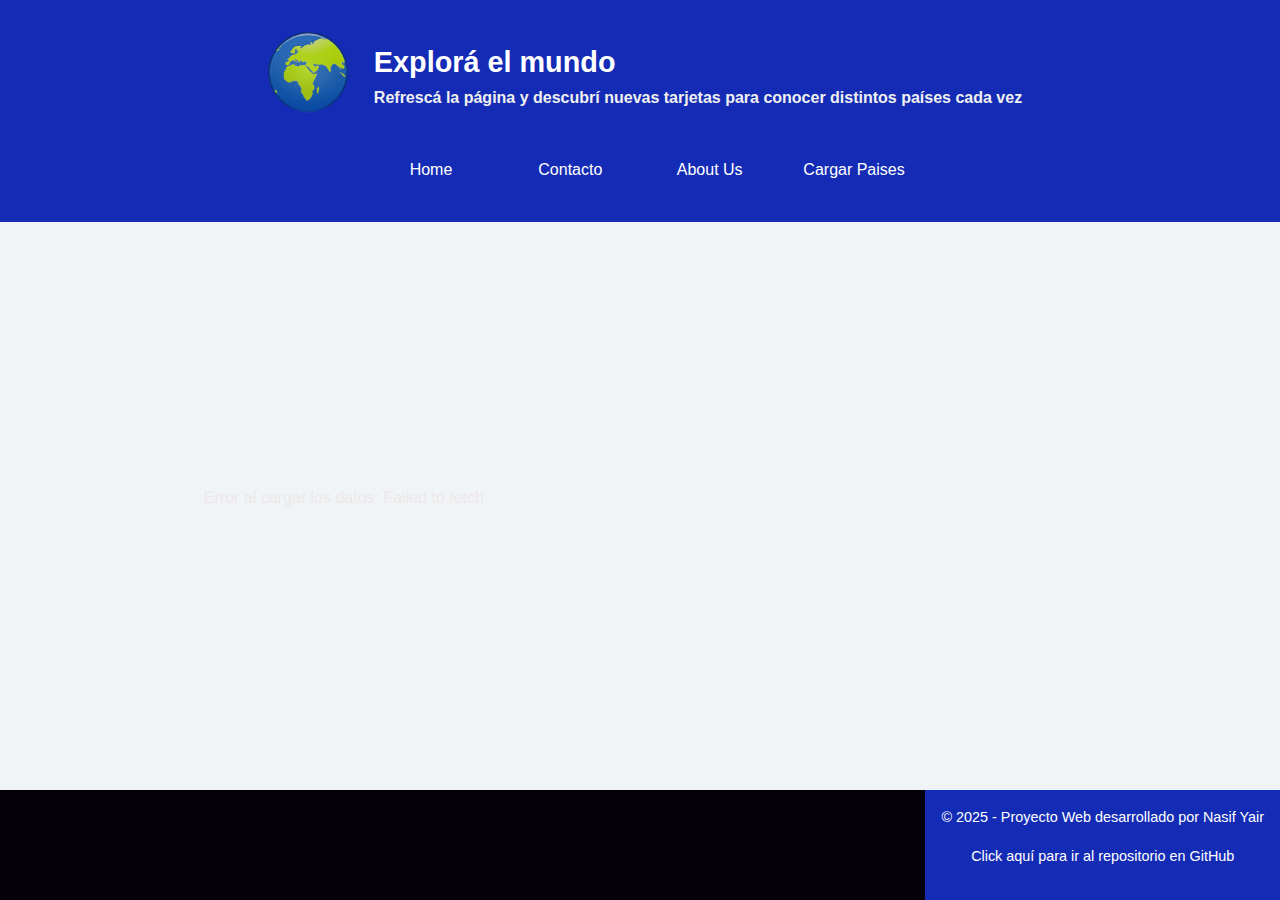
<file: html/index.html>
<!DOCTYPE html>
<html lang="en">
<head>
    <meta charset="UTF-8">
    <meta name="viewport" content="width=device-width, initial-scale=1.0">
    <title>World.Explorer</title>
    <link rel="stylesheet" href="/css/global_styles.css">
    <link rel="stylesheet" href="/css/index_styles.css">
    <script src="/api/api.js"></script>

    <link rel="icon" href="/images/logo.png">
</head>
<body>
<header>
  <div class="branding">
    <img src="/images/logo.png" alt="Logo del sitio" class="logo">
    <div class="titulos">
      <h1>Explorá el mundo</h1>
      <h2>Refrescá la página y descubrí nuevas tarjetas para conocer  distintos países cada vez</h2>
    </div>
  </div>

  <nav class="menu">
    <ul>
      <li><a href="index.html">Home</a></li>
      <li><a href="contact_us.html">Contacto</a></li>
      <li><a href="about_us.html">About Us</a></li>
      <li><a href="cargar-paises.html">Cargar Paises</a></li>
    </ul>
  </nav>
</header>


<main>
  <section class="cards-grid" id="cards-container">
    <!-- Las cards se insertarán aquí con JavaScript -->
  </section>
</main>

<footer>
    <p>© 2025 - Proyecto Web desarrollado por Nasif Yair</p>
    <p><a href="https://github.com/ymn-git/WebDesign.git" target="_blank">Click aquí para ir al repositorio en GitHub</a></p>
  </footer>

</body>
</html>
</file>
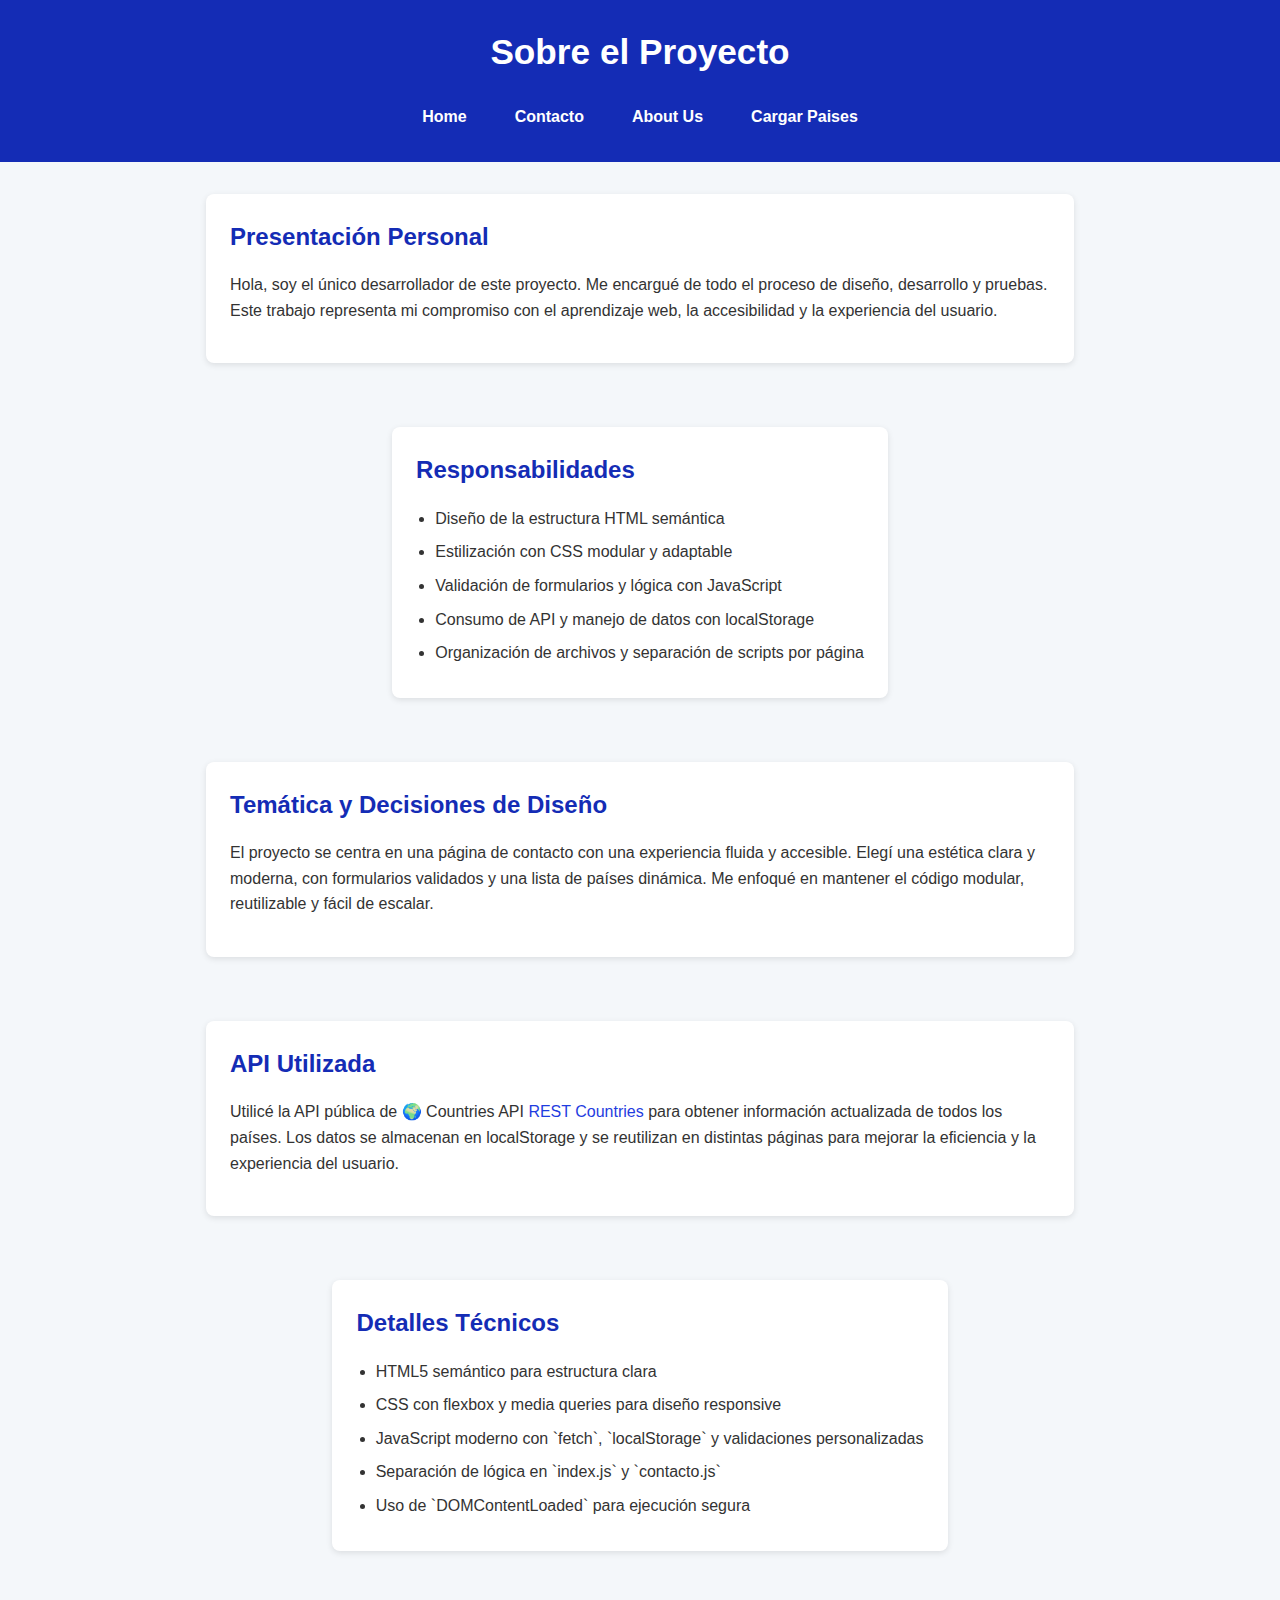
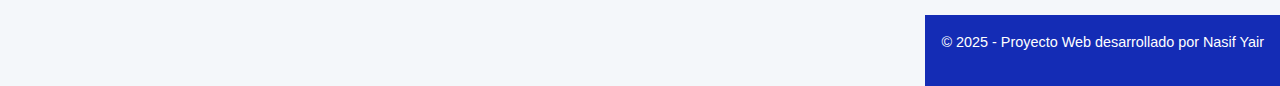
<file: html/about_us.html>
<!DOCTYPE html>
<html lang="es">
<head>
  <meta charset="UTF-8" />
  <meta name="viewport" content="width=device-width, initial-scale=1.0" />
  <title>Sobre Mí</title>
  <link rel="stylesheet" href="/css/global_styles.css" />
  <link rel="stylesheet" href="/css/about_us_styles.css"/>

  <link rel="icon" href="/images/logo.png">
</head>
<body>

  <header>
    <h1>Sobre el Proyecto</h1>
    <nav class="menu">
      <ul>
        <li><a href="/html/index.html">Home</a></li>
        <li><a href="/html/contact_us.html">Contacto</a></li>
        <li><a href="/html/about_us.html">About Us</a></li>
        <li><a href="cargar-paises.html">Cargar Paises</a></li>

      </ul>
    </nav>
  </header>

  <main>
    <section class="presentacion">
      <h2>Presentación Personal</h2>
      <p>Hola, soy el único desarrollador de este proyecto. Me encargué de todo el proceso de diseño, desarrollo y pruebas. Este trabajo representa mi compromiso con el aprendizaje web, la accesibilidad y la experiencia del usuario.</p>
    </section>

    <section class="roles">
      <h2>Responsabilidades</h2>
      <ul>
        <li>Diseño de la estructura HTML semántica</li>
        <li>Estilización con CSS modular y adaptable</li>
        <li>Validación de formularios y lógica con JavaScript</li>
        <li>Consumo de API y manejo de datos con localStorage</li>
        <li>Organización de archivos y separación de scripts por página</li>
      </ul>
    </section>

    <section class="tematica">
      <h2>Temática y Decisiones de Diseño</h2>
      <p>El proyecto se centra en una página de contacto con una experiencia fluida y accesible. Elegí una estética clara y moderna, con formularios validados y una lista de países dinámica. Me enfoqué en mantener el código modular, reutilizable y fácil de escalar.</p>
    </section>

    <section class="api">
      <h2>API Utilizada</h2>
      <p>Utilicé la API pública de 🌍 Countries API <a href="https://restcountries.com/v3.1/all?fields=name,flags,capital,population,region" target="_blank">REST Countries</a> para obtener información actualizada de todos los países. Los datos se almacenan en localStorage y se reutilizan en distintas páginas para mejorar la eficiencia y la experiencia del usuario.</p>
    </section>

    <section class="tecnologia">
      <h2>Detalles Técnicos</h2>
      <ul>
        <li>HTML5 semántico para estructura clara</li>
        <li>CSS con flexbox y media queries para diseño responsive</li>
        <li>JavaScript moderno con `fetch`, `localStorage` y validaciones personalizadas</li>
        <li>Separación de lógica en `index.js` y `contacto.js`</li>
        <li>Uso de `DOMContentLoaded` para ejecución segura</li>
      </ul>
    </section>
  </main>

  <footer>
    <p>© 2025 - Proyecto Web desarrollado por Nasif Yair</p>
  </footer>

</body>
</html>
</file>
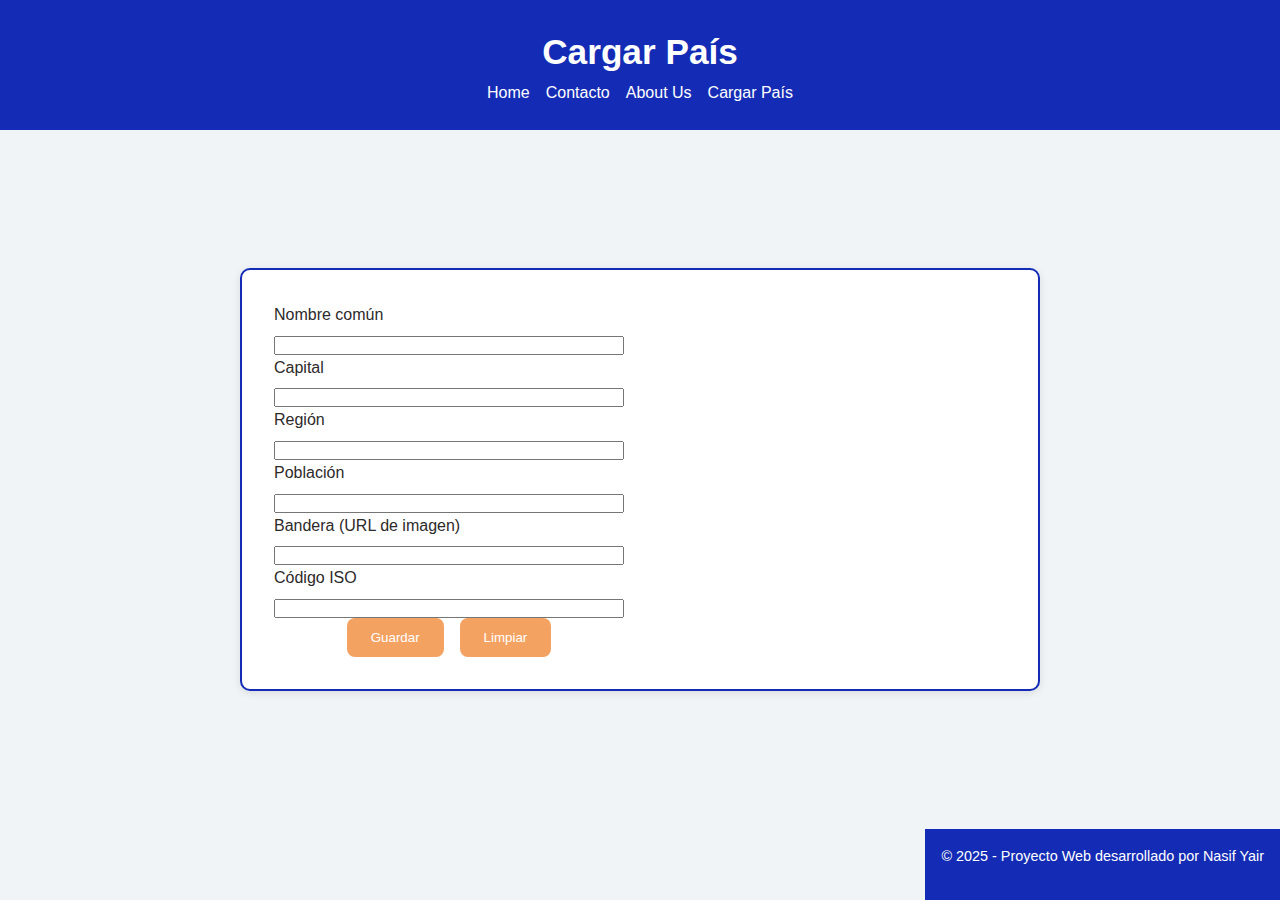
<file: html/cargar-paises.html>
<!DOCTYPE html>
<html lang="es">
<head>
  <meta charset="UTF-8">
  <title>Cargar País</title>
  <link rel="stylesheet" href="/css/global_styles.css">
  <link rel="stylesheet" href="/css/cargar-paises.css">
  <link rel="icon" href="/images/logo.png">
</head>
<body>
  <header>
    <h1>Cargar País</h1>
    <nav class="menu">
      <ul>
        <li><a href="index.html">Home</a></li>
        <li><a href="contact_us.html">Contacto</a></li>
        <li><a href="about_us.html">About Us</a></li>
        <li><a href="cargar-paises.html">Cargar País</a></li>
      </ul>
    </nav>
  </header>

  <main>
    <section class="form-container">
      <form id="form-cargar">
        <div class="form-row">
          <label for="nombre">Nombre común </label>
          <input type="text" id="nombre" required>
        </div>

        <div class="form-row">
          <label for="capital">Capital </label>
          <input type="text" id="capital" required>
        </div>

        <div class="form-row">
          <label for="region">Región </label>
          <input type="text" id="region" required>
        </div>

        <div class="form-row">
          <label for="poblacion">Población </label>
          <input type="number" id="poblacion" min="1" required>
        </div>

        <div class="form-row">
          <label for="bandera">Bandera (URL de imagen)</label>
          <input type="url" id="bandera">
        </div>

        <div class="form-row">
          <label for="codigo">Código ISO </label>
          <input type="text" id="codigo" maxlength="2">
        </div>

        <div class="button-group">
          <button type="submit">Guardar</button>
          <button type="reset">Limpiar</button>
        </div>
      </form>
    </section>
  </main>

  <footer>
    <p>© 2025 - Proyecto Web desarrollado por Nasif Yair</p>
  </footer>

  <script>
    document.addEventListener("DOMContentLoaded", () => {
      const form = document.getElementById("form-cargar");

      form.addEventListener("submit", (e) => {
        e.preventDefault();

        const nuevoPais = {
          //common va porque la api devuelve 2 nombres en subgrupos common y official pero yo quiero solo common
          name: { common: document.getElementById("nombre").value.trim() },
          capital: [document.getElementById("capital").value.trim()],
          region: document.getElementById("region").value.trim(),
          population: parseInt(document.getElementById("poblacion").value),
          flags: { 
            png: document.getElementById("bandera").value.trim() || "", 
            alt: "Bandera personalizada" 
          },
          cca2: document.getElementById("codigo").value.trim().toUpperCase() || ""
        };

        if (!nuevoPais.name.common || !nuevoPais.capital[0] || !nuevoPais.region || !nuevoPais.population) {
          alert("Por favor, completá todos los campos obligatorios.");
          return;
        }

        // Recuperar lo que ya está en localStorage
        const datos = JSON.parse(localStorage.getItem("paisesAPI") || "[]");

        // Agregar el nuevo país
        datos.push(nuevoPais);

        localStorage.setItem("paisesAPI", JSON.stringify(datos));

        alert("País cargado con éxito ");
        window.location.href = "index.html"; 
      });
    });
  </script>
</body>
</html>
</file>
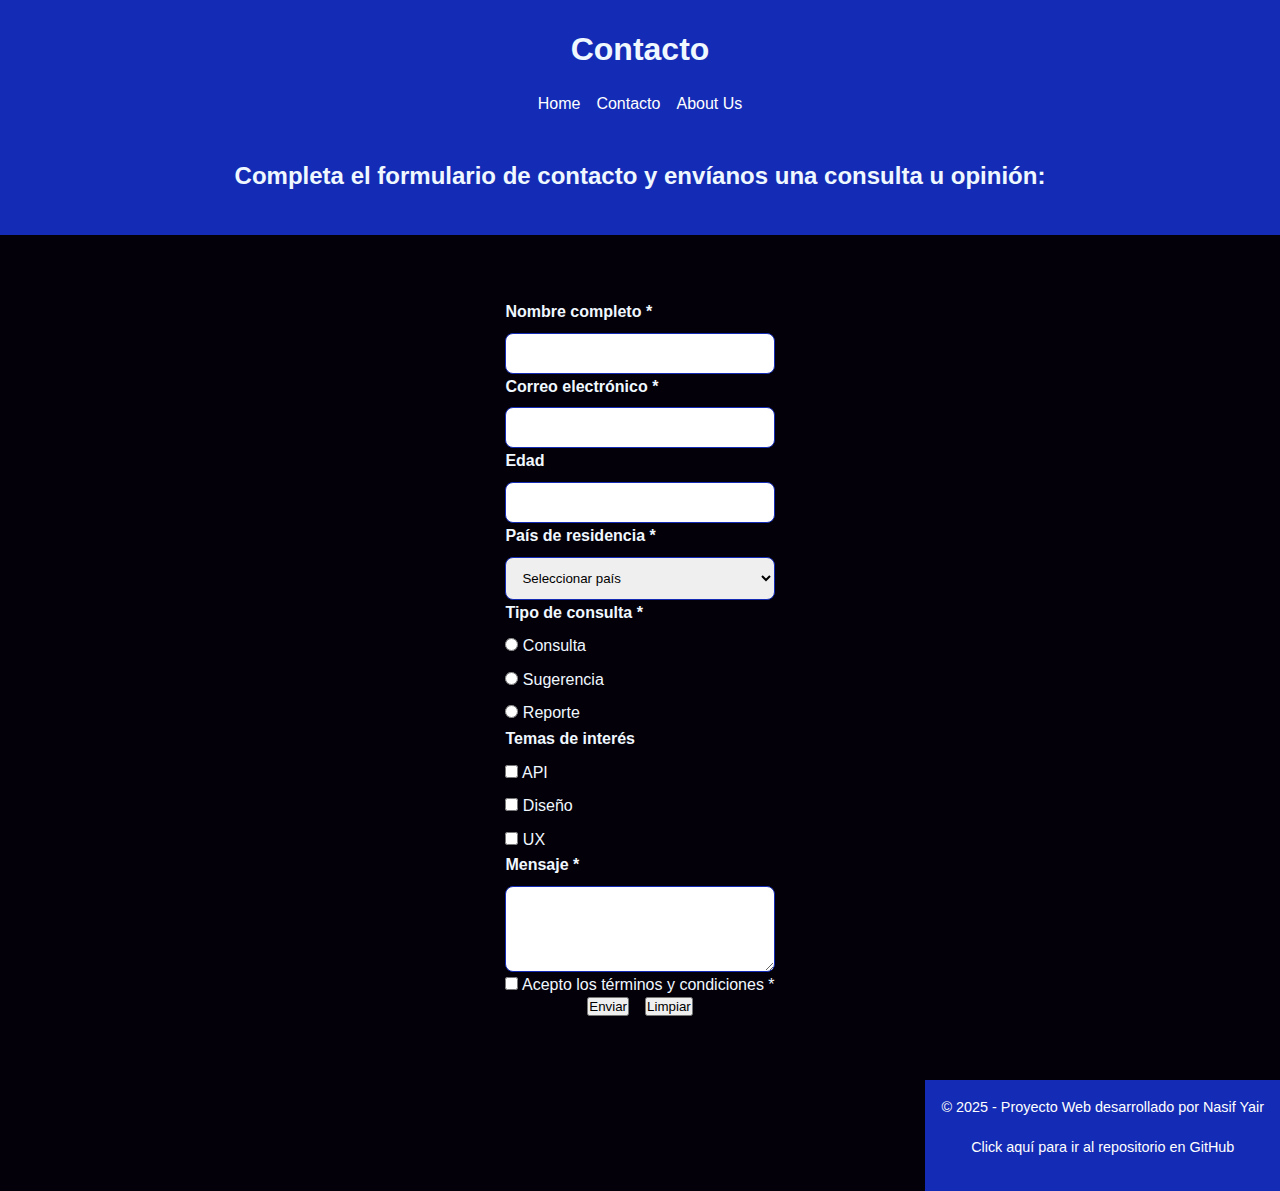
<file: html/contact_us.html>
<!DOCTYPE html>
<html lang="es">
<head>
  <meta charset="UTF-8" />
  <meta name="viewport" content="width=device-width, initial-scale=1.0" />
  <title>Contacto</title>
  <link rel="stylesheet" href="/css/global_styles.css" />
  <link rel="stylesheet" href="/css/contact_us_styless.css" />

  <link rel="icon" href="/images/logo.png">
</head>
<body>

  <header>
  <div class="branding">
    <div class="titulos">
      <h1>Contacto</h1>
    </div>
  </div>

  <nav class="menu">
    <ul>
      <li><a href="index.html">Home</a></li>
      <li><a href="contact_us.html">Contacto</a></li>
      <li><a href="about_us.html">About Us</a></li>
    </ul>
  </nav>

  <h2 id="subtitulo">Completa el formulario de contacto y envíanos una consulta u opinión:</h2>
</header>

  <main>
    <section class="form-container">
  <form id="form-contacto" novalidate>
    <div class="form-row">
      <label for="nombre" class="form-label">Nombre completo *</label>
      <input type="text" id="nombre" name="nombre" class="form-input" required />
    </div>

    <div class="form-row">
      <label for="email" class="form-label">Correo electrónico *</label>
      <input type="email" id="email" name="email" class="form-input" required />
    </div>

    <div class="form-row">
      <label for="edad" class="form-label">Edad</label>
      <input type="number" id="edad" name="edad" class="form-input" min="18" max="99" />
    </div>

    <div class="form-row">
  <label for="pais" class="form-label">País de residencia *</label>
  <select id="pais" name="pais" class="form-input" required>
    <option value="">Seleccionar país</option>
  </select>
</div>


    <fieldset class="form-row">
      <legend>Tipo de consulta *</legend>
      <label><input type="radio" name="tipo" value="consulta" required /> Consulta</label>
      <label><input type="radio" name="tipo" value="sugerencia" /> Sugerencia</label>
      <label><input type="radio" name="tipo" value="reporte" /> Reporte</label>
    </fieldset>

    <fieldset class="form-row">
      <legend>Temas de interés</legend>
      <label><input type="checkbox" name="interes" value="api" /> API</label>
      <label><input type="checkbox" name="interes" value="diseño" /> Diseño</label>
      <label><input type="checkbox" name="interes" value="ux" /> UX</label>
    </fieldset>

    <div class="form-row">
      <label for="mensaje" class="form-label">Mensaje *</label>
      <textarea id="mensaje" name="mensaje" class="form-input" rows="4" required></textarea>
    </div>

    <div class="form-row">
      <label><input type="checkbox" id="acepto" required /> Acepto los términos y condiciones *</label>
    </div>

    <div class="button-group">
      <button type="submit">Enviar</button>
      <button type="reset">Limpiar</button>
    </div>
  </form>
</section>

  </main>
  <footer>
    <p>© 2025 - Proyecto Web desarrollado por Nasif Yair</p>
    <p><a href="https://github.com/ymn-git/WebDesign.git" target="_blank">Click aquí para ir al repositorio en GitHub</a></p>
  </footer>
  
  <script>
  document.getElementById("form-contacto").addEventListener("submit", function (e) {
    e.preventDefault();

    const nombre = document.getElementById("nombre").value.trim();
    const email = document.getElementById("email").value.trim();
    const edad = document.getElementById("edad").value;
    const pais = document.getElementById("pais").value;
    const tipo = document.querySelector('input[name="tipo"]:checked');
    const mensaje = document.getElementById("mensaje").value.trim();
    const acepto = document.getElementById("acepto").checked;

    //aca hago las validaciones con comparaciones logicas
    if (!nombre || !email || !pais || !tipo || !mensaje || !acepto) {
      alert("Por favor, completá todos los campos obligatorios.");
      return;
    }

    // validacion de edad si se completó
    if (edad && (edad < 18 || edad > 99)) {
      alert("La edad debe estar entre 18 y 99 años.");
      return;
    }

    alert("¡Mensaje enviado con éxito! Gracias por contactarnos.");
    this.reset();
  });
</script>
<script src="/api/contacto.js"></script>
</body>
</html>
</file>
<file: css/index_styles.css>
body {
  font-family: 'Segoe UI', sans-serif;
  margin: 0;
  padding: 0;
  color: #eee8e8;
  line-height: 1.6;
}
header {
  display: flex;
  flex-direction: column;
  align-items: center;
  gap: var(--espaciado-md);
  padding: var(--espaciado-md);
  background-color: #142cb5;
  color: white;

}

.branding {
  display: flex;
  align-items: center;
  justify-content: center;
  flex-wrap: wrap;
  gap: var(--espaciado-sm);
  text-align: center;
}

.logo {
  width: 100px;
  height: auto;
}

.titulos h1 {
  font-size: 1.8rem;
  margin: 0;
    font-family: 'Segoe UI', sans-serif;
  color: var(--color-primario);
}

.titulos h2 {
  font-size: 1rem;
  margin: 0;
  color: var(--color-secundario);
}

.menu ul {
  display: flex;
  justify-content: center;
  flex-wrap: wrap;
  list-style: none;
  padding: 0;
  margin: 0;
  gap: var(--espaciado-sm);
}

.menu li {
  flex: 1;
  min-width: 120px;
  text-align: center;
}

.menu a {
  text-decoration: none;
  color: var(--color-primario);
  font-weight: normal;
  padding: var(--espaciado-xs) var(--espaciado-sm);
  display: inline-block;
  transition: background-color 0.3s ease;
  white-space: nowrap;
}

.menu a:hover {
  background-color: var(--color-acento-claro);
  border-radius: var(--borde-redondeado);
}

.cards-grid {
  display: grid;
  grid-template-columns: 1fr;
  gap: var(--espaciado-sm);
  padding: var(--espaciado-md);
}

.card {
  background-color: var(--color-terciario);
  border-radius: var(--borde-redondeado);
  border: 5px solid var(--borde-color);
  padding: var(--espaciado-sm);
  box-shadow: 0 2px 4px rgba(0, 0, 0, 0.1);
  transition: transform 0.3s ease;
}

.card:hover {
  transform: scale(1.08);
}

.card img {
  width: 100%;
  border-radius: var(--borde-redondeado);
  margin-bottom: var(--espaciado-xs);
}

.card h3,
.card p {
  margin-bottom: var(--espaciado-xs);
}

/* 2. Breakpoint Tablet (768px+) */
@media (min-width: 768px) {
  .cards-grid {
    grid-template-columns: repeat(2, 1fr);
  }

  .branding {
    flex-direction: row;
    text-align: left;
  }
}

/* 3. Breakpoint Desktop (1024px+) */
@media (min-width: 1024px) {
  .cards-grid {
    grid-template-columns: repeat(3, 1fr);
  }
}

/* 4. Responsividad del menú */
@media (max-width: 600px) {
  .menu ul {
    flex-direction: column;
    gap: var(--espaciado-xs);
  }

  .menu li {
    width: 100%;
  }

  .menu a {
    display: block;
    text-align: center;
  }

  .branding {
    flex-direction: column;
    text-align: center;
  }
}
footer {
  background-color: #142cb5;
  color: white;
  text-align: center;
  padding: 1rem;
  font-size: 0.9rem;
}
main{
  background-color: #f0f4f7;
}
</file>
<file: css/about_us_styles.css>
/* Estructura general */
body {
  font-family: 'Segoe UI', sans-serif;
  margin: 0;
  padding: 0;
  background-color: #f4f7fa;
  color: #333;
  line-height: 1.6;
}

header {
  background-color: #142cb5;
  color: white;
  padding: 1.5rem;
  text-align: center;
}

header h1 {
  margin: 0;
  font-size: 2.2rem;
}

.menu ul {
  list-style: none;
  padding: 0;
  margin: 1rem 0 0;
  display: flex;
  justify-content: center;
  gap: 1rem;
}

.menu ul li {
  margin: 0;
  padding: 0.5rem 1rem;
  transition: background-color 0.3s ease;
}

.menu ul li a {
  color: white;
  text-decoration: none;
  font-weight: bold;
}

.menu ul li:hover {
  background-color: #1f3de0;
}

/* Secciones principales */


section {
  background-color: white;
  border-radius: 8px;
  padding: 1.5rem;
  margin-bottom: 2rem;
  box-shadow: 0 2px 6px rgba(0, 0, 0, 0.1);
}

section h2 {
  color: #142cb5;
  margin-top: 0;
}

ul {
  padding-left: 1.2rem;
}

ul li {
  margin-bottom: 0.5rem;
}

footer {
  background-color: #142cb5;
  color: white;
  text-align: center;
  padding: 1rem;
  font-size: 0.9rem;
}

/* Responsive */
@media (max-width: 600px) {
  .menu ul {
    flex-direction: column;
    align-items: center;
  }

  .menu ul li {
    width: 100%;
    text-align: center;
  }
}
main {
  display: flex;
  flex-direction: column;
  gap: 2rem; 
  max-width: 900px;
  margin: 2rem auto;
  padding: 0 1rem;
}


.api p a{
    color: #1f3de0;
}
</file>
<file: css/cargar-paises.css>
/* Estructura general */
body {
  font-family: 'Segoe UI', sans-serif;
  margin: 0;
  padding: 0;
  color: #333;
  line-height: 1.6;
  background-color: #f0f4f7;

  display: flex;
  flex-direction: column;
  min-height: 100vh;
}

main {
  flex: 1;
  display: flex;
  flex-direction: column;
  align-items: center;
  padding: 2rem 1rem;
}

/* Header */
header {
  background-color: #142cb5;
  color: white;
  padding: 1.5rem;
  text-align: center;
}

header h1 {
  font-size: 2.2rem;
  margin: 0;
}
/* Base: siempre horizontal */
.menu ul {
  display: flex;
  flex-direction: row;
  justify-content: center;
  align-items: center;
  gap: 1rem;
  list-style: none;
  margin: 0;
  padding: 0;
}

.menu ul li {
  /* no forzar ancho completo en base */
  width: auto;
  text-align: left;
}

/* Mobile: apilar verticalmente */
@media (max-width: 600px) {
  .menu ul {
    flex-direction: column;
    align-items: center;
  }

  .menu ul li {
    width: 100%;
    text-align: center;
  }
}
/* Formulario de carga */
.form-container {
  display: flex;
  flex-direction: column;
  gap: 1.5rem;
  max-width: 800px;
  width: 100%;
  margin: 0 auto;
  padding: 2rem;
  color: #2d2a2a;
  border: 2px solid #142cb5;
  border-radius: 10px;
  background-color: #ffffff;
  box-shadow: 0 2px 8px rgba(0,0,0,0.1);
}

.form-row {
  display: flex;
  flex-direction: column;
  gap: 0.5rem;
}

.form-label {
  font-weight: 600;
  color: #142cb5;
}

.form-input {
  padding: 0.75rem;
  border: 1px solid #ccc;
  border-radius: 8px;
  transition: border-color 0.3s ease;
}

.form-input:focus {
  border-color: #f4a261; /* acento naranja */
  outline: none;
}

/* Botones */
.button-group {
  display: flex;
  justify-content: center;
  gap: 1rem;
  flex-wrap: wrap;
}

button {
  background-color: #f4a261;
  color: white;
  border: none;
  padding: 0.75rem 1.5rem;
  border-radius: 8px;
  cursor: pointer;
  transition: background-color 0.3s ease;
}

button:hover {
  background-color: #e76f51;
}

/* Footer */
footer {
  background-color: #142cb5;
  color: white;
  text-align: center;
  padding: 1rem;
  font-size: 0.9rem;
  margin-top: auto; /* lo fija abajo */
}

/* Responsive */

/* Mobile: menú en columna */
@media (max-width: 600px) {
  .menu ul {
    flex-direction: column;
    align-items: center;
  }

  .menu ul li {
    width: 100%;
    text-align: center;
  }
}

/* Tablet y Desktop: formulario en dos columnas */
@media (min-width: 768px) {
  .form-container {
    display: grid;
    grid-template-columns: 1fr 1fr;
    gap: 2rem;
  }

  .form-row {
    flex-direction: column;
  }

  .button-group {
    grid-column: span 2; /* botones ocupan todo el ancho */
    justify-content: center;
  }
}
</file>
<file: css/contact_us_styless.css>
body {
  font-family: 'Segoe UI', sans-serif;
  margin: 0;
  padding: 0;
  color: #333;
  line-height: 1.6;
}
.form-container {
  display: flex;
  flex-direction: column;
  gap: 1.5rem;
  max-width: 800px;
  margin: 0 auto;
  padding: var(--espaciado-md);
}

.form-row {
  display: flex;
  flex-direction: column;
  gap: 0.5rem;
}

.form-label {
  font-weight: 600;
}

.form-input {
  padding: 0.75rem;
  border: 1px solid var(--borde-color);
  border-radius: var(--borde-redondeado);
}

fieldset {
  border: none;
  padding: 0;
}

legend {
  font-weight: bold;
  margin-bottom: 0.5rem;
}

.imagen-contacto {
  max-width: 100%;
  border-radius: var(--borde-redondeado);
}

.button-group {
  display: flex;
  justify-content: center;
  gap: 1rem;
  flex-wrap: wrap;
}
header {
  display: flex;
  flex-direction: column;
  align-items: center;
  text-align: center;
  padding: var(--espaciado-md);
}
.menu ul {
  display: flex;
  justify-content: center;
  gap: var(--espaciado-sm);
  list-style: none;
  padding: 0;
  margin: 0;
}

.branding {
  color: aliceblue;
  display: flex;
  justify-content: center;
  align-items: center;
  width: 100%;
  text-align: center;
}
.titulos {
  max-width: 100%;
}

#subtitulo{
    color: aliceblue;
    margin-top: 40px;
}
main{
    color: aliceblue;
    align-items: center;
}
header {
  background-color: #142cb5;
  color: white;
  padding: 1.5rem;
  text-align: center;
}
footer {
  background-color: #142cb5;
  color: white;
  text-align: center;
  padding: 1rem;
  font-size: 0.9rem;
}
</file>
<file: css/global_styles.css>
/* Reset básico */
* {
  margin: 0;
  padding: 0;
  box-sizing: border-box;
}
:root {
  /* Colores */
  --color-fondo: #04000a;
  --color-texto: #030e4f;
  --color-primario: #ffffff;
  --color-secundario: #f0f0f0;
  --color-terciario:rgb(4, 4, 3);

  /* Espaciado */
  --espaciado-xs: 0.5rem;
  --espaciado-sm: 1rem;
  --espaciado-md: 2rem;
  --espaciado-lg: 4rem;

  /* Bordes */
  --borde-redondeado: 8px;
  --borde-color: #142cb5;

  /* Tipografía */
  --fuente-base: 'SF Pro', sans-serif;
  --tamaño-texto: 16px;
}
/* Estilos base */
body {
  font-family: var(--fuente-base);
  font-size: var(--tamaño-texto);
  color: var(--color-texto);
  background-color: var(--color-fondo);
  line-height: 1.5;
}

h1, h2, h3, h4, h5, h6 {
  margin-bottom: var(--espaciado-sm);
  font-weight: bold;
}

p {
  margin-bottom: var(--espaciado-sm);
}

a {
  color: var(--color-primario);
  text-decoration: none;
}

a:hover {
  text-decoration: underline;
}

body {
  display: flex;
  flex-direction: column;
  min-height: 100vh;
}

main {
  flex: 1;
  display: flex;
  justify-content: center;
  align-items: center;
  padding: var(--espaciado-md);
}
footer{
    align-self: end;
}
</file>
